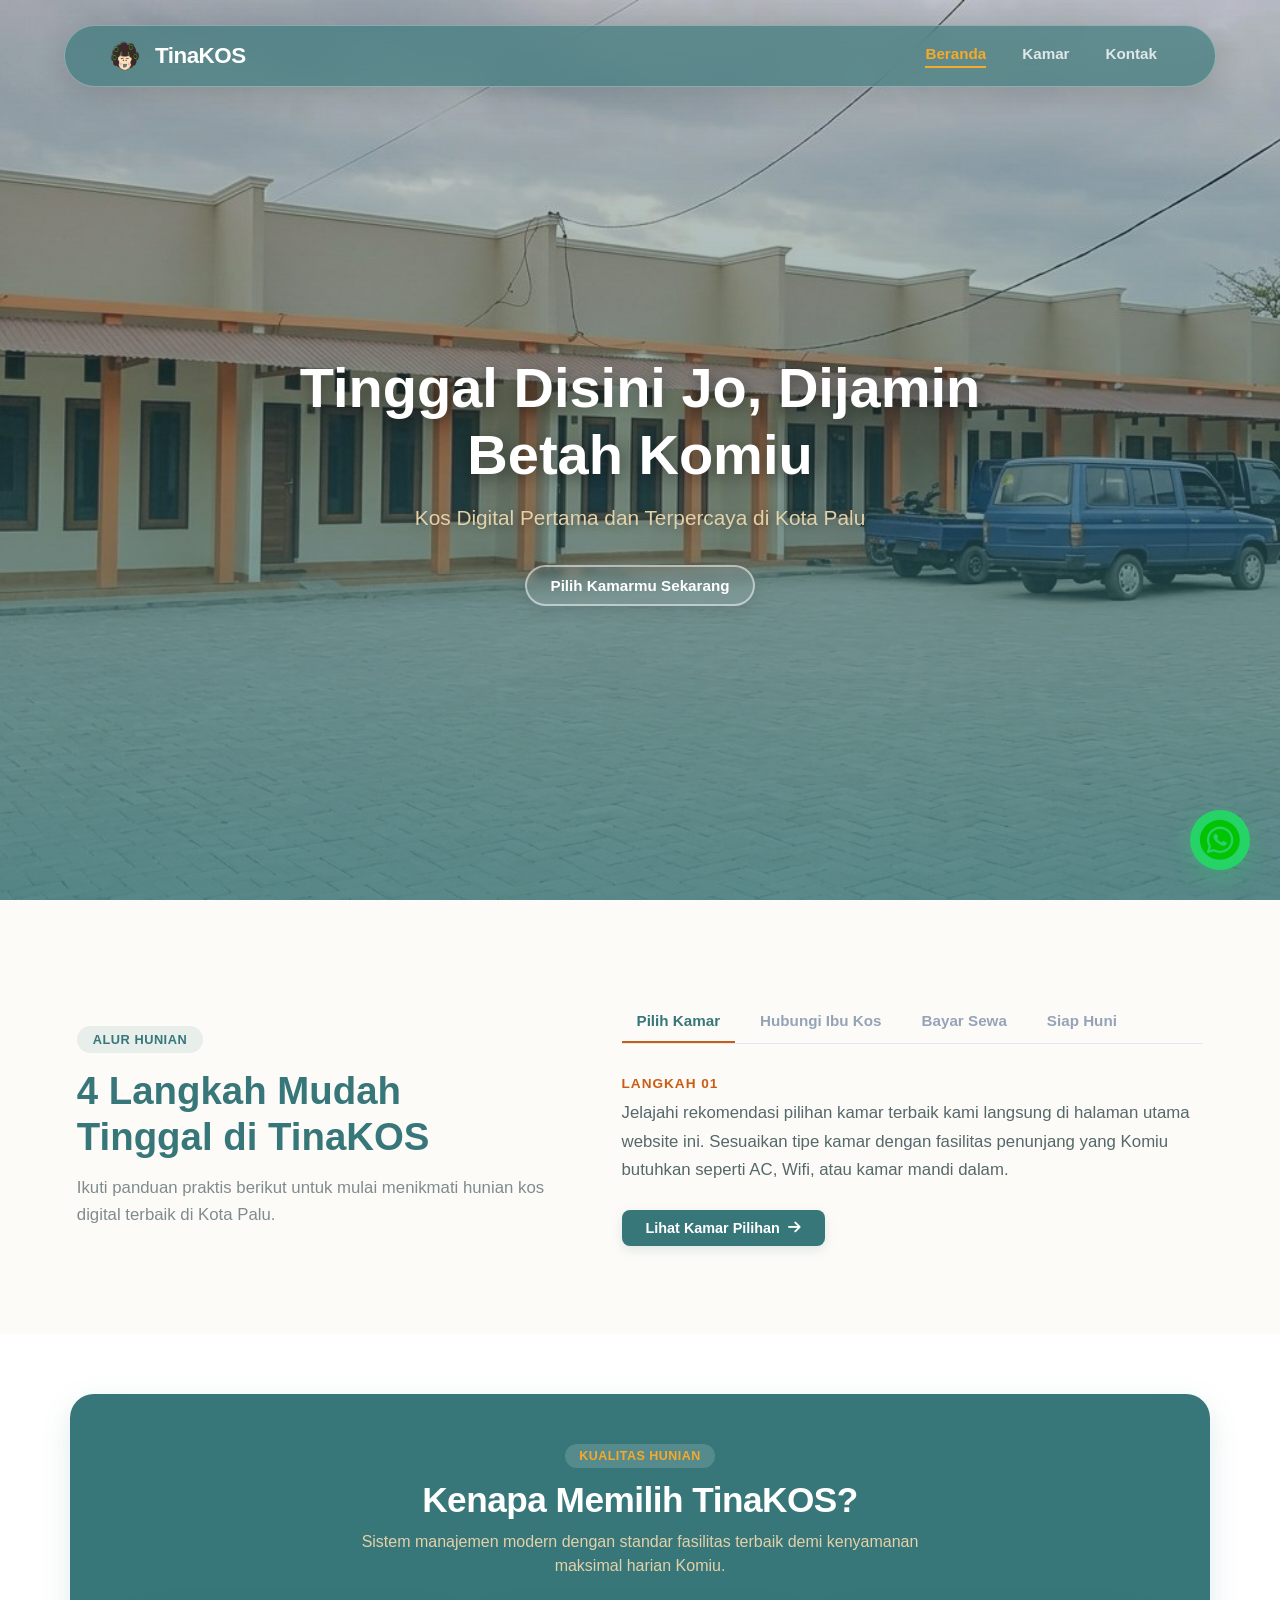
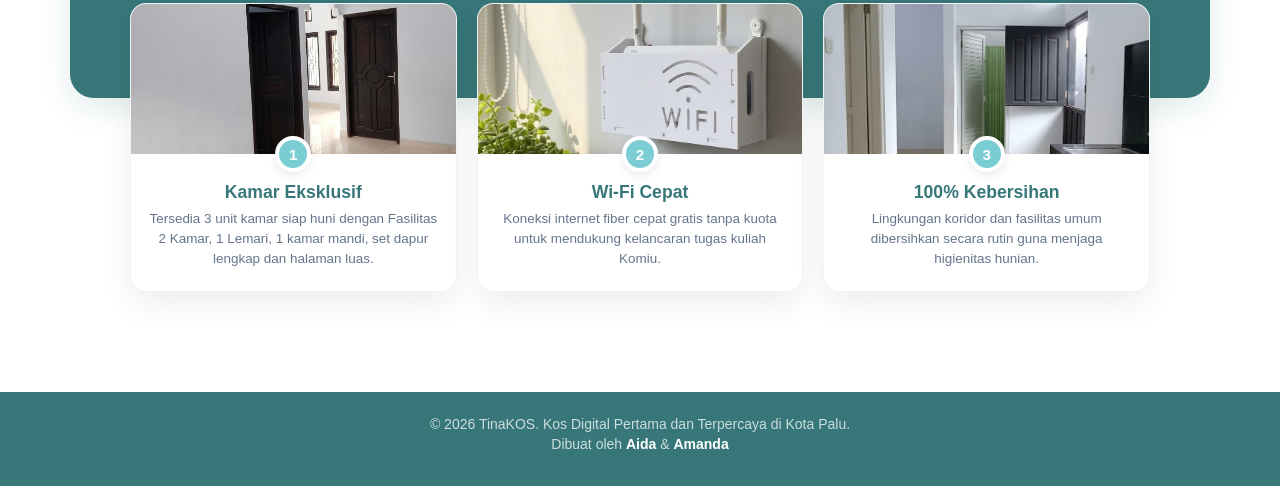
<file: index.html>
<!DOCTYPE html>
<html lang="id">
<head>
    <meta charset="UTF-8">
    <meta name="viewport" content="width=device-width, initial-scale=1.0">
    <title>TinaKOS - Sistem Informasi Manajemen Kos Kota Palu</title>
    <link rel="stylesheet" href="assets/css/style.css">
    <link rel="stylesheet" href="https://cdnjs.cloudflare.com/ajax/libs/font-awesome/6.4.0/css/all.min.css">
</head>
<body>
<main>
    <!-- Navbar -->
    <header class="navbar">
        <div class="logo">
            <img src="assets/images/logo-tinakos5.png" alt="Logo TinaKOS">
            <span>TinaKOS</span>
        </div>
        <nav class="nav-links">
            <a href="#home" class="active" onclick="bukaHalaman('beranda')">Beranda</a>
            <a href="#kamar" onclick="bukaHalaman('kamarpage')">Kamar</a>
            <a href="#kontak" onclick="bukaHalaman('kontakpage')">Kontak</a>
        </nav>
    </header>

    <!-- Beranda - Panduan - Mutu-->
    <div id="halaman-beranda" class="halaman-wrapper">
        <section class="hero-section" id="home">
            <div class="hero-overlay"></div>
            <div class="hero-content">
                <h1>Tinggal Disini Jo, Dijamin Betah Komiu</h1>
                <p>Kos Digital Pertama dan Terpercaya di Kota Palu</p>
                <div class="cta-buttons single-button">
                    <a href="#kamar" class="btn-outline-register" onclick="bukaHalaman('kamarpage')">
                        <span>Pilih Kamarmu Sekarang</span> 
                    </a>
                </div>
            </div>
        </section>

        <section class="features-section section-padding" id="panduan">
            <div class="panduan-tab-container">
                <div class="panduan-main-title">
                    <span class="section-badge">Alur Hunian</span>
                    <h2>4 Langkah Mudah <br>Tinggal di TinaKOS</h2>
                    <p>Ikuti panduan praktis berikut untuk mulai menikmati hunian kos digital terbaik di Kota Palu.</p>
                </div>
                
                <div class="panduan-tab-box">
                    <div class="tab-navigation">
                        <button class="tab-btn active" onclick="bukaLangkah(event, 'langkah1')">Pilih Kamar</button>
                        <button class="tab-btn" onclick="bukaLangkah(event, 'langkah2')">Hubungi Ibu Kos</button>
                        <button class="tab-btn" onclick="bukaLangkah(event, 'langkah3')">Bayar Sewa</button>
                        <button class="tab-btn" onclick="bukaLangkah(event, 'langkah4')">Siap Huni</button>
                    </div>
                    
                    <div class="tab-content-wrapper">
                        <div class="tab-pane active" id="langkah1">
                            <span class="pane-number">Langkah 01</span>
                            <p>Jelajahi rekomendasi pilihan kamar terbaik kami langsung di halaman utama website ini. Sesuaikan tipe kamar dengan fasilitas penunjang yang Komiu butuhkan seperti AC, Wifi, atau kamar mandi dalam.</p>
                            <a href="#kamar" class="btn-pane-action" onclick="bukaHalaman('kamarpage')">Lihat Kamar Pilihan <i class="fa-solid fa-arrow-right"></i></a>
                        </div>
                        
                        <div class="tab-pane" id="langkah2">
                            <span class="pane-number">Langkah 02</span>
                            <p>Konfirmasi unit kamar pilihan Komiu secara instan atau atur jadwal survei lokasi langsung bersama Ibu Kos. Cukup klik tombol WhatsApp untuk memulai obrolan hangat.</p>
                            <a href="https://wa.me/6285256675414" target="_blank" class="btn-pane-action btn-pane-wa">Hubungi via WhatsApp <i class="fa-brands fa-whatsapp"></i></a>
                        </div>
                        
                        <div class="tab-pane" id="langkah3">
                            <span class="pane-number">Langkah 03</span>
                            <p>Selesaikan transaksi pembayaran sewa secara aman, cepat, dan transparan melalui sistem manajemen digital kami. Anda akan menerima nota digital resmi sebagai bukti transaksi yang sah.</p>
                        </div>
                        
                        <div class="tab-pane" id="langkah4">
                            <span class="pane-number">Langkah 04</span>
                            <p>Selamat bergabung! Serah terima kunci fisik atau kode akses kamar akan diproses langsung oleh pengelola kos. Kamar rapi, bersih, dan nyaman siap menyambut kedatangan harian Komiu.</p>
                        </div>
                    </div>
                </div>
            </div>
        </section>

        <section class="mutu-banner-section" id="mutu">
            <div class="mutu-top-green-banner">
                <span class="section-badge">Kualitas Hunian</span>
                <h2>Kenapa Memilih TinaKOS?</h2>
                <p>Sistem manajemen modern dengan standar fasilitas terbaik demi kenyamanan maksimal harian Komiu.</p>
            </div>
    
            <div class="mutu-hanging-container">
                <div class="mutu-hanging-card">
                    <div class="mutu-card-img-wrapper">
                        <img src="assets/images/kost-2kamar.jpeg" alt="Kamar Eksklusif TinaKOS">
                        <div class="mutu-step-number">1</div>
                    </div>
                    <div class="mutu-card-text">
                        <h3>Kamar Eksklusif</h3>
                        <p>Tersedia 3 unit kamar siap huni dengan Fasilitas 2 Kamar, 1 Lemari, 1 kamar mandi, set dapur lengkap dan halaman luas.</p>
                    </div>
                </div>
    
                <div class="mutu-hanging-card">
                    <div class="mutu-card-img-wrapper">
                        <img src="assets/images/wifi.jpeg" alt="High Speed Wi-Fi TinaKOS">
                        <div class="mutu-step-number">2</div>
                    </div>
                    <div class="mutu-card-text">
                        <h3>Wi-Fi Cepat</h3>
                        <p>Koneksi internet fiber cepat gratis tanpa kuota untuk mendukung kelancaran tugas kuliah Komiu.</p>
                    </div>
                </div>
    
                <div class="mutu-hanging-card">
                    <div class="mutu-card-img-wrapper">
                        <img src="assets/images/kebersihan.jpeg" alt="100% Kebersihan TinaKOS">
                        <div class="mutu-step-number">3</div>
                    </div>
                    <div class="mutu-card-text">
                        <h3>100% Kebersihan</h3>
                        <p>Lingkungan koridor dan fasilitas umum dibersihkan secara rutin guna menjaga higienitas hunian.</p>
                    </div>
                </div>
            </div>
        </section>
    </div>

    <!-- Kamar -->
    <div id="halaman-kamarpage" class="halaman-wrapper" style="display: none;">

        <section class="kamar-preview section-padding" id="kamar">
            <div class="section-title">
                <h2>Tentukan Kamar Pilihan</h2>
                <p> Cari kamar terbaik yang paling cocok dengan seleranya komiu biar betah.</p>
            </div>
            
            <div class="kamar-grid">
                <!-- DI IsI JS-->
            </div>   
        </section>
    </div>  
    

    <!-- Kontak -Maps -->
    <div id="halaman-kontakpage" class="halaman-wrapper" style="display: none;">
        <section class="kontak-banner">
            <div class="isi-kontak-banner">
                <span class="badge-kontak">Hubungi Kami</span>
                <h1>Contact Us</h1>
                <p>Ingin tahu lebih lanjut atau punya pertanyaan seputar unit kamar? Tim TinaKOS siap membantu melayani kebutuhan hunian Komiu kapan saja.</p>
            </div>
        </section>

        <section class="isi-halaman-kontak">
            <div class="layout-isi-halaman">
                    <div class="kontak-grid-vertikal">
                        <div class="card-info-kontak">
                            <div class="icon-lingkaran"><img src="assets/images/wa2.png" alt="Telepon"></div>
                            <div class="card-text">
                                <span class="label-info">Telepon / WhatsApp</span>
                                <h3>+6285256675414</h3>
                                <p>Hubungi Ibu Kos langsung untuk respon cepat atau negosiasi sewa.</p>
                            </div>
                        </div>

                        <div class="card-info-kontak">
                            <div class="icon-lingkaran"><img src="assets/images/jam.png" alt="Jam"></div>
                            <div class="card-text">
                                <span class="label-info">Jam Operasional</span>
                                <h3>08.00-20.00 WITA</h3>
                                <p>Hubungi kami pada jam operasional.</p>
                            </div>
                        </div>

                        <div class="card-info-kontak">
                            <div class="icon-lingkaran"><img src="assets/images/lokasi.png" alt="Lokasi"></div>
                            <div class="card-text">
                                <span class="label-info">Alamat Lokasi</span>
                                <h3>Jl. Munif Rahman lrg.bluntas, Kota Palu</h3>
                                <p>Komiu bisa datang langsung ke lokasi .</p>
                            </div>
                        </div>
                    </div>
                

                <div class="gambar-kontak">
                    <div class="foto-kontak" style="background-image: url('assets/images/kos3-depan.jpeg');"></div>
                </div>
            </div>
        </section>

        <section class="kontak-maps-section">
            <div class="kontak-maps-title">
                <h2>Lokasi Kami</h2>
                <a href="https://maps.app.goo.gl/n41jjZHXyPLEoWVF8" target="_blank">Jl. Munif Rahman lrg.bluntas, Kota Palu (Lihat di Google Maps) →</a>
            </div>
            <div class="kontak-maps">
                <iframe src="https://www.google.com/maps/embed?pb=!1m18!1m12!1m3!1d7978.669276882678!2d119.82513237770996!3d-0.892165399999998!2m3!1f0!2f0!3f0!3m2!1i1024!2i768!4f13.1!3m3!1m2!1s0x2d8bed002a704817%3A0x774417e68fa5d891!2sJln%20munif%20rahman!5e0!3m2!1sid!2sid!4v1781262858551!5m2!1sid!2sid" width="100%" height="450" style="border:0;" allowfullscreen="" loading="lazy" referrerpolicy="no-referrer-when-downgrade"></iframe>
            </div>
        </section>
    </div>

    <div class="modal-overlay" id="modalKamar">
        <div class="modal-card">
            <button class="modal-close" onclick="tutupModal()"> ✕</button>
            <div class="modal-img" id="modalImg"></div>
            <div class="modal-body">
                <h3 id="modalNama"></h3>
                <strong id="modalHarga"></strong><small>/bulan</small>
                <ul class="facilities-list" id="modalFasilitas"></ul>
                <a id="modalWa" href="#" target="_blank" class="btn-card-wa">
                    <img src="assets/images/wa.png" alt="hubungi" width="16" height="16" style="border-radius: 80%;"> Hubungi Ibu Kos
                </a>
            </div>
        </div>
    </div>

    <a href="https://wa.me/6285256675414" class="floating-wa" target="_blank" title="Hubungi Ibu Kos">
        <img src="assets/images/download__2_-removebg-preview.png" alt="floatwa">
    </a>

    <footer class="footer-utama">
        <div class="footer-isi">
            <p>© 2026 TinaKOS. Kos Digital Pertama dan Terpercaya di Kota Palu.</p>
            <p class="footer-pembuat">Dibuat oleh <strong>Aida</strong> & <strong>Amanda</strong></p>
        </div>
    </footer>

</main>

<script src="assets/js/script.js"></script>
</body>
</html>
</file>
<file: assets/css/style.css>
/*1. Dasar Style*/
:root {
    --alloy-orange: #C95D16;
    --bright-yellow: #F7AA29;
    --desert-sand: #E3D1AA;
    --middle-blue: #7ACDD3;
    --myrtle-green: #377779;
    --dark-text: #2c3e50;
    --light-bg: #fdfbf7;
    --white: #ffffff;
    --card-shadow: 0 10px 30px rgba(55, 119, 121, 0.08);
}

* {
    margin: 0;
    padding: 0;
    box-sizing: border-box;
    font-family: 'Segoe UI', Roboto, Helvetica, Arial, sans-serif;
}

html {
    scroll-behavior: smooth;
}

body {
    background-color: var(--light-bg);
    color: var(--dark-text);
    display: flex;
    flex-direction: column;
    min-height: 100vh;
    overflow-x: hidden;
}

main {
    flex: 1;
    width: 100%;
}

/* KONTROL INTERFACES HALAMAN */
.halaman-wrapper {
    display: none; 
    width: 100%;
}

#halaman-beranda {
    display: block; 
}

.section-padding {
    padding: 100px 6% 80px;
}

.section-title {
    text-align: center;
    margin-bottom: 40px;
}

/*2. NAVIGASI (NAVBAR)*/
.navbar {
    position: fixed;
    top: 25px;
    left: 5%;
    right: 5%;
    width: 90%;
    margin: 0 auto;
    display: flex;
    justify-content: space-between;
    align-items: center;
    padding: 10px 40px;
    z-index: 1000;
    background-color: rgba(55, 119, 121, 0.65);
    backdrop-filter: blur(12px);
    -webkit-backdrop-filter: blur(12px);
    border: 1px solid rgba(255, 255, 255, 0.3);
    border-radius: 50px;
    box-shadow: 0 8px 32px rgba(0, 0, 0, 0.15);
    transition: all 0.3s ease;
}

.page-navbar {
    background-color: rgba(55, 119, 121, 1) !important;
}

.navbar .logo {
    display: flex;
    align-items: center;
    gap: 10px;
}

.navbar .logo img {
    height: 40px;
    width: 40px;
    object-fit: contain;
}

.navbar .logo span {
    font-size: 1.4rem;
    font-weight: 800;
    color: var(--white);
    letter-spacing: -0.5px;
}

.nav-links {
    display: flex;
    align-items: center;
}

.nav-links a {
    text-decoration: none;
    color: rgba(255, 255, 255, 0.8);
    margin: 0 18px;
    font-weight: 600;
    font-size: 0.95rem;
    transition: all 0.3s ease;
    padding-bottom: 4px;
    border-bottom: 2px solid transparent;
}

.nav-links a:hover, .nav-links a.active {
    color: var(--white);
}

.nav-links a.active {
    color: var(--bright-yellow);
    border-bottom: 2px solid var(--bright-yellow);
}

/*3. HALAMAN UTAMA: BERANDA (HERO, PANDUAN, MUTU)*/

/* Hero Section */
.hero-section {
    position: relative;
    height: 100vh;
    background: url('../images/kos3-depan.jpeg') no-repeat center center/cover;
    background-color: var(--myrtle-green);
    display: flex;
    flex-direction: column;
    align-items: center;
    justify-content: center;
    text-align: center;
    color: var(--white);
    width: 100%;
    overflow: hidden;
}

.hero-overlay {
    position: absolute;
    top: 0;
    left: 0;
    width: 100%;
    height: 100%;
    background: linear-gradient(180deg, rgba(0,0,0,0.2) 0%, rgba(55, 119, 121, 0.75) 100%);
    z-index: 1;
}

.hero-content {
    position: relative;
    z-index: 2;
    max-width: 850px;
    padding: 0 24px;
    margin-top: 60px;
}

.hero-content h1 {
    font-size: 3.5rem;
    margin-bottom: 18px;
    font-weight: 800;
    line-height: 1.2;
    text-shadow: 2px 4px 15px rgba(0,0,0,0.4);
}

.hero-content p {
    font-size: 1.3rem;
    margin-bottom: 35px;
    color: var(--desert-sand);
    font-weight: 500;
    text-shadow: 1px 2px 8px rgba(0,0,0,0.3);
}

.single-button {
    display: flex;
    justify-content: center;
}

.btn-outline-register {
    text-decoration: none;
    padding: 10px 24px !important; 
    border-radius: 30px;
    font-weight: 700;
    font-size: 0.95rem !important; 
    display: inline-flex;
    align-items: center;
    justify-content: center;
    gap: 10px;
    transition: all 0.3s ease;
    background-color: rgba(255, 255, 255, 0.1);
    color: var(--white);
    backdrop-filter: blur(5px);
    border: 2px solid rgba(255, 255, 255, 0.5);
    box-shadow: 0 4px 15px rgba(0,0,0,0.1);
}

.btn-outline-register:hover {
    background-color: var(--white);
    color: var(--myrtle-green);
}

/* Section Panduan Tab */
#panduan {
    background-color: #fdfbf7; 
    width: 100%;
}

.panduan-tab-container {
    max-width: 1200px;
    margin: 0 auto;
    display: grid;
    grid-template-columns: 1fr 1.2fr; 
    gap: 60px;
    align-items: center;
}

#panduan .section-badge {
    display: inline-block;
    background-color: rgba(55, 119, 121, 0.1); 
    color: #377779;
    padding: 6px 16px;
    border-radius: 30px;
    font-size: 0.8rem;
    font-weight: 700;
    text-transform: uppercase;
    letter-spacing: 0.5px;
    margin-bottom: 15px;
}

.panduan-main-title h2 {
    font-size: 2.4rem;
    color: #377779;
    font-weight: 800;
    line-height: 1.2;
    margin-bottom: 15px;
}

.panduan-main-title p {
    color: #7f8c8d;
    font-size: 1.05rem;
    line-height: 1.6;
}

.panduan-tab-box {
    width: 100%;
}

.tab-navigation {
    display: flex;
    border-bottom: 1px solid #e2e8f0;
    margin-bottom: 30px;
    gap: 10px;
}

.tab-btn {
    background: none;
    border: none;
    padding: 12px 15px;
    font-size: 0.95rem;
    font-weight: 600;
    color: #94a3b8; 
    cursor: pointer;
    transition: all 0.3s ease;
    border-bottom: 2px solid transparent;
}

.tab-btn:hover, .tab-btn.active {
    color: #377779;
}

.tab-btn.active {
    font-weight: 700;
    border-bottom: 2px solid #C95D16; 
}

.tab-content-wrapper {
    min-height: 180px; 
}

.tab-pane {
    display: none; 
    animation: fadeTabIn 0.4s ease-in-out forwards; 
}

.tab-pane.active {
    display: block; 
}

@keyframes fadeTabIn {
    from { opacity: 0; transform: translateY(5px); }
    to { opacity: 1; transform: translateY(0); }
}

.pane-number {
    display: inline-block;
    color: #C95D16;
    font-size: 0.85rem;
    font-weight: 700;
    text-transform: uppercase;
    letter-spacing: 1px;
    margin-bottom: 8px;
}

.tab-pane p {
    color: #55686a;
    font-size: 1.05rem;
    line-height: 1.7;
    margin-bottom: 25px;
}

.btn-pane-action {
    display: inline-flex;
    align-items: center;
    gap: 8px;
    background-color: #377779;
    color: #ffffff;
    text-decoration: none;
    padding: 10px 24px;
    border-radius: 8px;
    font-weight: 700;
    font-size: 0.9rem;
    transition: all 0.2s;
    box-shadow: 0 4px 12px rgba(55, 119, 121, 0.15);
}

.btn-pane-action:hover {
    background-color: #C95D16;
    box-shadow: 0 4px 12px rgba(201, 93, 22, 0.2);
}

.btn-pane-action.btn-pane-wa {
    background-color: #25D366;
    box-shadow: 0 4px 12px rgba(37, 211, 102, 0.15);
}

.btn-pane-action.btn-pane-wa:hover {
    background-color: #1fba55;
}

/* Section Kualitas (Mutu) */
.mutu-banner-section {
    background-color: #ffffff; 
    padding: 60px 0 100px 0;
    width: 100%;
}

.mutu-top-green-banner {
    background-color: var(--myrtle-green);
    max-width: 1140px; 
    margin: 0 auto; 
    padding: 50px 4% 120px 4%;
    text-align: center;
    border-radius: 24px; 
    box-shadow: 0 10px 30px rgba(55, 119, 121, 0.15);
    position: relative;
    z-index: 1;
}

.mutu-top-green-banner .section-badge {
    display: inline-block;
    background-color: rgba(255, 255, 255, 0.15);
    color: var(--bright-yellow);
    padding: 5px 14px;
    border-radius: 30px;
    font-size: 0.78rem;
    font-weight: 700;
    text-transform: uppercase;
    letter-spacing: 0.5px;
    margin-bottom: 12px;
}

.mutu-top-green-banner h2 {
    font-size: 2.2rem;
    color: var(--white);
    font-weight: 800;
    margin-bottom: 10px;
    letter-spacing: -0.5px;
}

.mutu-top-green-banner p {
    color: var(--desert-sand);
    font-size: 1rem;
    max-width: 600px;
    margin: 0 auto;
    line-height: 1.5;
}

.mutu-hanging-container {
    max-width: 1060px; 
    margin: -95px auto 0 auto; 
    padding: 0 20px;
    display: grid;
    grid-template-columns: repeat(3, 1fr);
    gap: 20px;
    position: relative;
    z-index: 10;
}

.mutu-hanging-card {
    background-color: var(--white);
    border-radius: 16px;
    overflow: hidden;
    box-shadow: 0 12px 32px rgba(0, 0, 0, 0.07);
    border: 1px solid rgba(55, 119, 121, 0.08);
    display: flex;
    flex-direction: column;
    transition: transform 0.3s ease;
}

.mutu-hanging-card:hover {
    transform: translateY(-5px);
}

.mutu-card-img-wrapper {
    position: relative;
    width: 100%;
    height: 150px;
}

.mutu-card-img-wrapper img {
    width: 100%;
    height: 100%;
    object-fit: cover;
}

.mutu-step-number {
    position: absolute;
    bottom: -18px;
    left: 50%;
    transform: translateX(-50%);
    width: 36px;
    height: 36px;
    background-color: var(--middle-blue);
    color: var(--white);
    border-radius: 50%;
    display: flex;
    align-items: center;
    justify-content: center;
    font-weight: 700;
    font-size: 0.95rem;
    border: 4px solid var(--white);
    box-shadow: 0 4px 8px rgba(0,0,0,0.08);
    z-index: 5;
}

.mutu-card-text {
    padding: 28px 18px 22px 18px;
    text-align: center;
}

.mutu-card-text h3 {
    font-size: 1.1rem;
    color: var(--myrtle-green);
    font-weight: 700;
    margin-bottom: 6px;
}

.mutu-card-text p {
    font-size: 0.84rem;
    color: #64748b;
    line-height: 1.5;
}

/*4. HALAMAN: DAFTAR KAMAR (GRID & CARDS) */
.kamar-preview {
    max-width: 1200px;
    margin: 0 auto;
    width: 100%;
}

.kamar-grid {
    display: grid;
    grid-template-columns: repeat(3, 1fr);
    gap: 30px;
}

.kamar-card {
    background-color: white;
    border-radius: 20px;
    overflow: visible;
    box-shadow: var(--card-shadow);
    position: relative;
    transition: transform 0.3s cubic-bezier(0.165, 0.84, 0.44, 1);
    border: 1px solid rgba(0,0,0,0.02);
}

.kamar-card:hover {
    transform: translateY(-6px);
}


.kamar-img {
    height: 230px;
    display: flex;
    justify-content: center;
    align-items: center;
    position: relative;
    border-top-left-radius: 20px;
    border-top-right-radius: 20px;
}

.kamar-detail {
    padding: 25px;
}

.room-category {
    font-size: 0.8rem;
    color: var(--alloy-orange);
    font-weight: 700;
    text-transform: uppercase;
    display: block;
    margin-bottom: 5px;
}

.kamar-detail h3 {
    font-size: 1.2rem;
    color: var(--dark-text);
    margin-bottom: 5px;
}

.kamar-detail strong {
    font-size: 1.5rem;
    color: var(--dark-text);
    font-weight: 700;  
}

.kamar-detail small {
    font-size: 1rem;
    color: #7f8c8d;
}

.btn-card-group {
    display: grid;
    grid-template-columns: 1fr 1fr;
    gap: 10px;
    margin-top: 20px;
}

.btn-card-detail, .btn-card-wa {
    display: flex;
    align-items: center;
    justify-content: center;
    text-decoration: none;
    padding: 12px;
    border-radius: 12px;
    font-weight: 700;
    transition: all 0.3s ease;
}

.btn-card-detail {
    background-color: transparent;
    color: var(--myrtle-green);
    border: 2px solid var(--myrtle-green);
}

.btn-card-detail:hover {
    background-color: var(--myrtle-green);
    color: var(--white);
}

.btn-card-wa {
    background-color: var(--myrtle-green);
    color: white;
}

.btn-card-wa:hover {
    background-color: #27595b;
}

.btn-icon {
    width: 24px;
    height: 24px;
    border-radius: 50%;       
    object-fit: cover;       
    background-color: rgba(255,255,255,0.2);
    padding: 3px;             
}

/*5. HALAMAN: KONTAK & LOKASI MAPS*/
.kontak-banner {
    background: linear-gradient(145deg, #1f494b 0%, #377779 60%, #4fa3a6 100%);
    color: var(--white);
    padding: 92px 4% 220px 4%;
    width: 100%;
}

.isi-kontak-banner {
    max-width: 1200px;
    margin: 0 auto;
}

.badge-kontak {
    display: inline-block;
    background-color: rgba(255, 255, 255, 0.15);
    color: var(--bright-yellow);
    padding: 8px 16px;
    border-radius: 30px;
    font-size: 0.8rem;
    font-weight: 700;
    text-transform: uppercase;
    margin-bottom: 15px;
}

.isi-kontak-banner h1 {
    font-size: 3.8rem;
    font-weight: 800;
    margin-bottom: 12px;
    letter-spacing: -1px;
}

.isi-kontak-banner p {
    font-size: 1.1rem;
    color: var(--desert-sand);
    line-height: 1.7;
    max-width: 600px;
}

.isi-halaman-kontak {
    background-color: var(--light-bg);
    width: 100%;
    padding: 0 6% 60px 6%;
}

.layout-isi-halaman {
    max-width: 1200px;
    margin: -140px auto 0 auto; 
    display: grid;
    grid-template-columns: 1.45fr 0.55fr; 
    gap: 35px;
    align-items: center;
    width: 100%; 
}

.kontak-info-left {
    height: 100%;
}

.kontak-grid-vertikal {
    display: grid;
    grid-template-columns: repeat(3, 1fr);
    gap: 20px;
    width: 100%;
    margin-top: 20px;
}

.card-info-kontak {
    background: var(--white);
    padding: 30px 20px;
    border-radius: 20px;
    display: flex;
    flex-direction: column;
    align-items: center;
    box-shadow: var(--card-shadow);
    border: 1px solid rgba(55, 119, 121, 0.05);
    transition: transform 0.3s ease;
    height: 230px; 
}

.card-info-kontak:hover {
    transform: translateY(-5px);
}

.icon-lingkaran {
    width: 55px;
    height: 55px;
    background-color: rgba(55, 119, 121, 0.1);
    color: var(--myrtle-green);
    border-radius: 50%;
    display: flex;
    align-items: center;
    justify-content: center;
    margin-bottom: 15px;
    padding: 12px;
}

.icon-lingkaran img {
    width: 100%;
    height: 100%;
    object-fit: contain;
}

.card-text {
    text-align: center;
}

.label-info {
    font-size: 0.78rem;
    color: var(--alloy-orange);
    font-weight: 700;
    text-transform: uppercase;
    margin-bottom: 5px;
    display: block;
}

.card-text h3 {
    font-size: 1.2rem; 
    color: var(--dark-text);
    font-weight: 700;
    margin-bottom: 4px;
    word-wrap: break-word;
}

.card-text p {
    font-size: 0.88rem;
    color: #64748b;
    line-height: 1.5;
}

.gambar-kontak {
    display: flex;
    justify-content: flex-end;
}

.foto-kontak {
    width: 100%;
    max-width: 400px;
    height: 500px; 
    background-size: cover;
    background-position: center;
    border-radius: 220px 220px 0 0;
    border: 7px solid var(--white);
    box-shadow: 0 25px 50px rgba(0, 0, 0, 0.15);
    margin-top: -250px; 
    position: relative;
    z-index: 10;
}

/* Maps Wrapper */
.kontak-maps-section {
    padding: 20px 6% 80px 6%;
    max-width: 1200px;
    margin: 0 auto;
}

.kontak-maps-title h2 {
    font-size: 1.8rem;
    color: var(--dark-text);
    font-weight: 800;
    margin-bottom: 8px;
}

.kontak-maps-title a {
    color: var(--myrtle-green);
    text-decoration: none;
    font-weight: 600;
    font-size: 0.95rem;
    display: inline-block;
    margin-bottom: 25px;
}

.kontak-maps-title a:hover {
    color: var(--alloy-orange);
}

.kontak-maps {
    width: 100%;
    border-radius: 24px;
    overflow: hidden;
    box-shadow: var(--card-shadow);
    margin-bottom: 40px;
    border: 1px solid rgba(0,0,0,0.05);
}

.kontak-maps iframe {
    width: 100%;
    height: 450px;
    display: block;
}

/*6. INTERAKSI MODAL POPUP & FLOATING ACTION*/
.modal-overlay {
    display: none;
    position: fixed;
    inset: 0;
    background: rgba(0,0,0,0.5);
    z-index: 2000;
    align-items: center;
    justify-content: center;
}

.modal-overlay.aktif {
    display: flex;
}

.modal-card {
    background: var(--white);
    border-radius: 20px;
    width: 90%;
    max-width: 800px;
    overflow: hidden;
    position: relative;
    display: flex;
}

.modal-close {
    position: absolute;
    top: 12px;
    right: 12px;
    background: rgba(0,0,0,0.4);
    color: var(--white);
    border: none;
    width: 32px;
    height: 32px;
    border-radius: 50%;
    cursor: pointer;
    font-size: 1rem;
    z-index: 10;
}

.modal-img {
    width: 45%;
    background-color: var(--desert-sand);
    background-size: cover;
    background-position: center;
}

.modal-body {
    width: 55%;
    padding: 25px;
    display: flex;
    flex-direction: column;
    gap: 10px;
}

.facilities-list {
    list-style: none;
    display: flex;
    flex-wrap: wrap;
    gap: 8px;
    margin-top: 10px;
}

.facilities-list li {
    font-size: 0.85rem;
    color: #555;
    background-color: #f0f5f6;
    padding: 6px 14px;
    border-radius: 20px;
    font-weight: 600;
}

.modal-body .btn-card-wa {
    width: 100%;
    margin-top: 15px;
}

/* Floating WhatsApp Widget */
.floating-wa {
    position: fixed;
    bottom: 30px;
    right: 30px;
    background-color: #25D366;
    width: 60px;
    height: 60px;
    border-radius: 50%;
    display: flex;
    align-items: center;
    justify-content: center;
    box-shadow: 0 8px 25px rgba(37, 211, 102, 0.3);
    z-index: 1000;
    transition: transform 0.3s ease;
    padding: 12px;
}

.floating-wa img {
    width: 200%;
    height: 200%;
    object-fit: contain;
}

.floating-wa:hover {
    transform: scale(1.1);
}

/*7. FOOTER UTAMA */
.footer-utama {
    background-color: var(--myrtle-green);
    width: 100%;
}

.footer-isi {
    text-align: center;
    padding: 20px 40px 30px;
    color: rgba(255, 255, 255, 0.75);
    font-size: 0.875rem;
}

.footer-isi p {
    margin: 4px 0;
}

.footer-pembuat strong {
    color: var(--white);
}

/*8. MEDIA QUERIES RESPONSIVE*/
@media (max-width: 992px) {

    /*Navbar*/
    .navbar {
        padding: 10px 20px;
        width: 94%;
        left: 3%;
        right: 3%;
    }
    .nav-links a {
        margin: 0 10px;
    }

    /*Kamar*/
    .kamar-grid {
        grid-template-columns: repeat(2, 1fr);
    }

    /*Mutu*/
    .mutu-banner-section {
        padding: 40px 20px 60px 20px;
    }
    .mutu-top-green-banner {
        padding: 40px 20px 90px 20px;
    }
    .mutu-hanging-container {
        grid-template-columns: 1fr;
        margin-top: -65px;
        gap: 25px;
    }

    /*Kontak*/
    .kontak-banner {
        padding-bottom: 80px;
        text-align: center;
    }
    .layout-isi-halaman {
        grid-template-columns: 1fr;
        gap: 30px;
    }
    .gambar-kontak {
        justify-content: center;
        order: -1; 
    }
    .foto-kontak {
        margin-top: -100px;
        height: 450px;
        max-width: 100%;
    }
    .kontak-info-left {
        text-align: center;
    }
    .kontak-grid-vertikal {
        grid-template-columns: 1fr;
        gap: 15px;
    }
    .card-info-kontak {
        height: auto;
    }
}

@media (max-width: 768px) {
    /*Navbar*/
    .navbar {
        border-radius: 20px;
        flex-direction: column;
        gap: 10px;
        padding: 15px;
        top: 15px;
    }
    .nav-links {
        margin: 5px 0;
        flex-wrap: wrap;
        justify-content: center;
    }
    .hero-content h1 {
        font-size: 2.2rem;
    }
    .hero-section {
        height: 95vh;
    }
    .panduan-tab-container {
        grid-template-columns: 1fr; 
        gap: 40px;
    }
    .kamar-grid {
        grid-template-columns: 1fr;
    }
    .modal-card {
        flex-direction: column;
        max-height: 90vh;
        overflow-y: auto;
    }
    .modal-img {
        width: 100%;
        height: 200px;
    }
    .modal-body {
        width: 100%;
    }
}

@media (max-width: 600px) {
    .tab-navigation {
        overflow-x: auto; 
        white-space: nowrap;
        padding-bottom: 5px;
    }
    .tab-btn {
        font-size: 0.85rem;
        padding: 10px 8px;
    }
}
</file>
